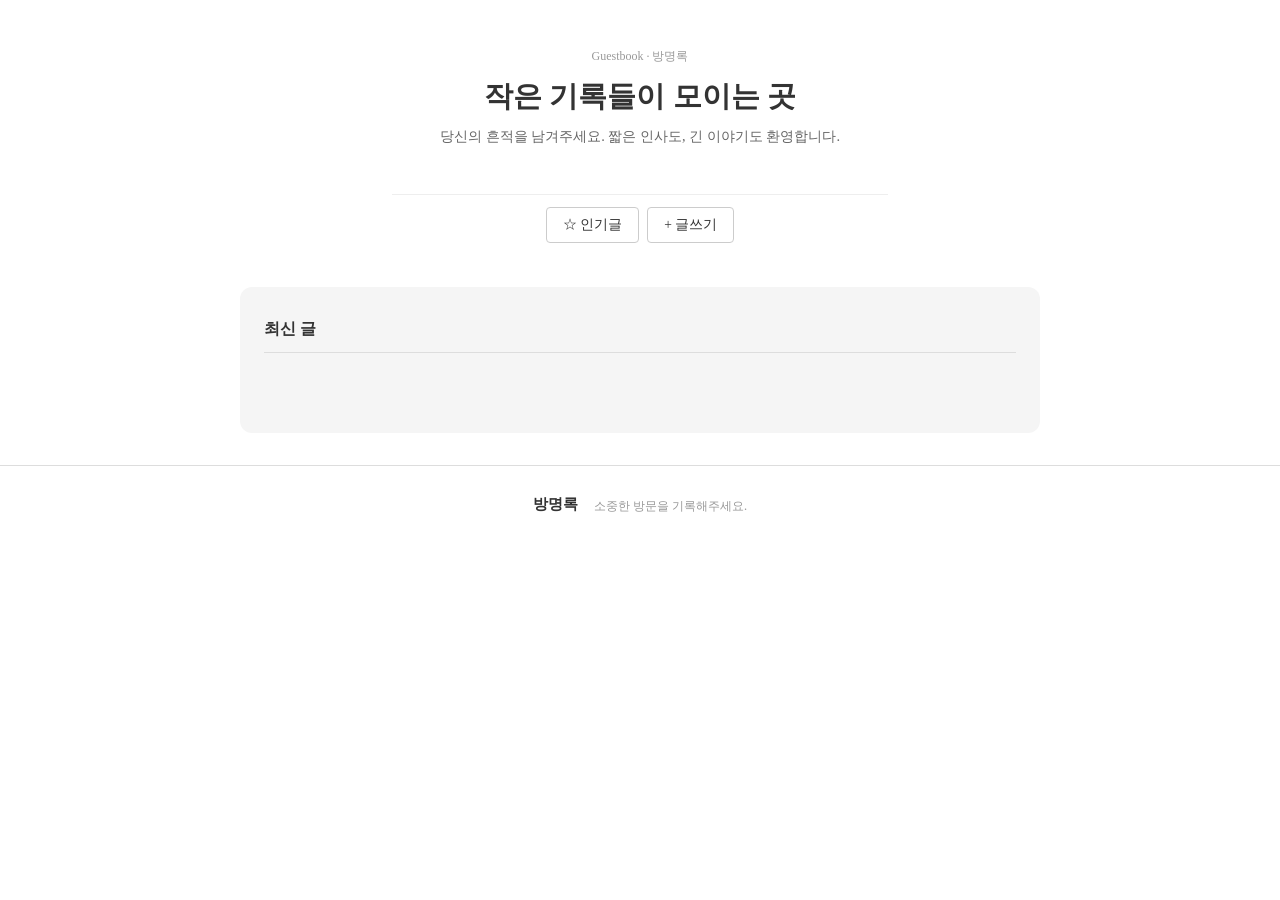
<file: index.html>
<!DOCTYPE html>
<html lang="ko">
<head>
  <meta charset="UTF-8">
  <meta name="viewport" content="width=device-width, initial-scale=1.0">
  <title>방명록</title>
  <link rel="icon" href="../assets/favicon.png" type="image/png">
  <link rel="stylesheet" href="../css/style.css">
</head>

<body>
  <header>
  <div class="header">
    <div class="header-inner">
      <p class="header-label">Guestbook · 방명록</p>
      <h1 class="header-title">작은 기록들이 모이는 곳</h1>
      <p class="header-desc">당신의 흔적을 남겨주세요. 짧은 인사도, 긴 이야기도 환영합니다.</p>
    </div>
  </div>

  <div class="nav-bar">
    <a href="../html/hot.html" class="btn" id="popularBtn">☆ 인기글</a>
    <a href="../html/write.html" class="btn" id="writeBtn">+ 글쓰기</a>
  </div>
</header>

<main class="main-box">
  <div class="section-header">
    <h2 class="section-title">
      최신 글
      <span class="count" id="postCount"></span>
    </h2>
  </div>

  <div class="post-list" id="postList"></div>

  <div class="pagination" id="pagination"></div>
</main>

<footer>

  <div class="footer-logo">방명록</div>
  <p class="footer-text">소중한 방문을 기록해주세요.</p>
  
</footer>

<script src="../js/main.js"></script>
  
</body>
</html>
</file>
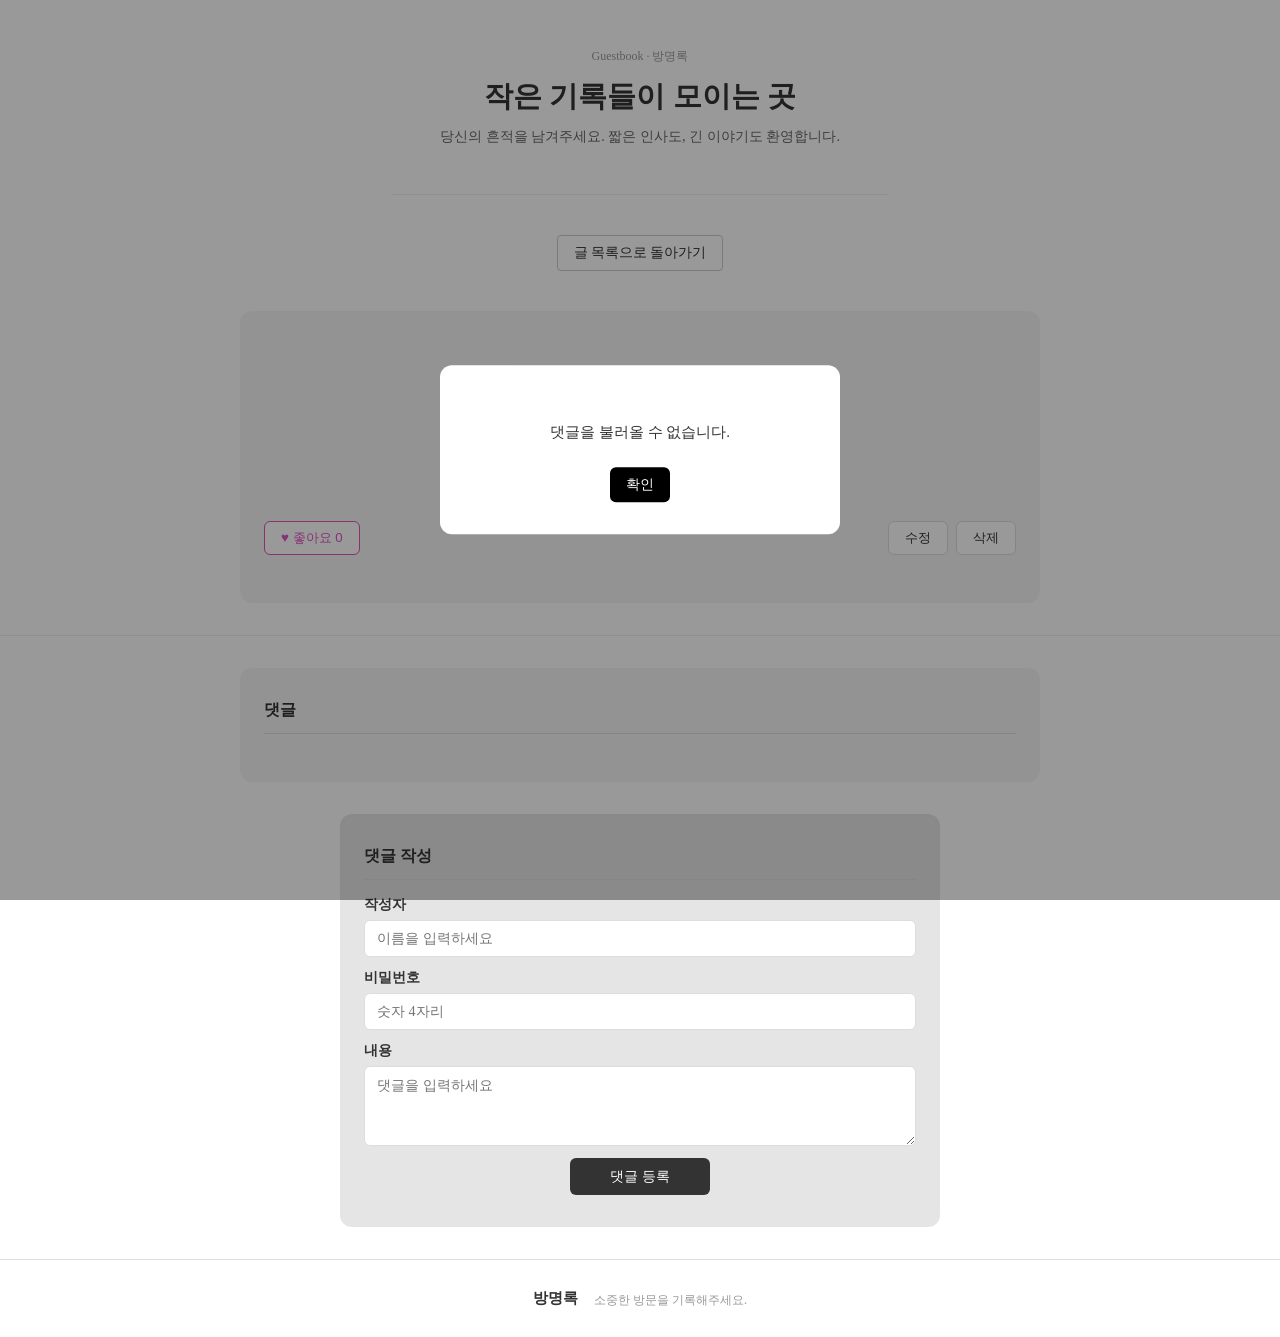
<file: html/detail.html>
<!DOCTYPE html>
<html lang="ko">
<head>
  <meta charset="UTF-8">
  <meta name="viewport" content="width=device-width, initial-scale=1.0">
  <title>Guestbook</title>
  <link rel="icon" href="../assets/favicon.png" type="image/png">
  <link rel="stylesheet" href="../css/style.css">
  <link rel="stylesheet" href="../css/detail.css">
</head>

<body>
  <header>
  <div class="header">
    <div class="header-inner">
      <p class="header-label">Guestbook · 방명록</p>
      <h1 class="header-title">작은 기록들이 모이는 곳</h1>
      <p class="header-desc">당신의 흔적을 남겨주세요. 짧은 인사도, 긴 이야기도 환영합니다.</p>
    </div>
  </div>
  </header>

<div class="main-links">
    <a href="/index.html" class="btn" id="homeBtn">글 목록으로 돌아가기</a>
</div>

<main class="main-box">

  <div class="post-header">
    <h2 class="post-title" id="postTitle"></h2>
    <div class="post-meta">
      <span id="postAuthor"></span>
      <span id="postTime"></span>
    </div>
  </div>

  <div class="post-content" id="postContent"></div>

  <!-- 좋아요 / 수정 / 삭제 버튼 -->
  <div class="post-actions">
    <button class="action-btn like-btn" id="likeBtn">♥ 좋아요 <span id="likeCount">0</span></button>
    <div class="post-actions-right">
      <button class="action-btn edit-btn" id="editBtn">수정</button>
      <button class="action-btn delete-btn" id="deleteBtn">삭제</button>
    </div>
  </div>
</main>

  <hr class="divider">

    <!-- 댓글 목록 -->
  <div class="comment-list-wrap">
    <h3 class="comment-title">
      댓글
      <span class="comment-count" id="commentCount"></span>
    </h3>
    <div class="comment-list" id="commentList"></div>
  </div>


  <!-- 댓글 작성 -->
  <div class="comment-write">
    <h3 class="comment-title">댓글 작성</h3>
    <div class="comment-form">
      <div class="fg">
        <label for="commentAuthor">작성자</label>
        <input type="text" id="commentAuthor" placeholder="이름을 입력하세요">
      </div>
      <div class="fg">
        <label for="commentPassword">비밀번호</label>
        <input type="password" id="commentPassword" placeholder="숫자 4자리" maxlength="4" inputmode="numeric">
      </div>
      <div class="fg">
        <label for="commentContent">내용</label>
        <textarea id="commentContent" placeholder="댓글을 입력하세요"></textarea>
      </div>
      <button class="comment-submit" id="commentSubmitBtn">댓글 등록</button>
    </div>
  </div>


<!-- 모달 -->
<div class="modal-overlay" id="modalOverlay">
  <div class="modal">
    <p class="modal-msg" id="modalMsg"></p>
    <button class="modal-btn" id="modalClose">확인</button>
  </div>
</div>

<div class="modal-overlay" id="passwordOverlay">
  <div class="modal">
    <button class="modal-close-x" id="passwordCancel">✕</button>
    <p class="modal-msg">비밀번호를 입력해주세요.</p>
    <input type="password" id="deletePassword" class="modal-input" placeholder="숫자 4자리" maxlength="4" inputmode="numeric">
    <div class="modal-buttons">
      <button class="modal-btn" id="passwordConfirm">확인</button>
    </div>
  </div>
</div>

<div class="modal-overlay" id="editOverlay">
  <div class="modal">
    <button class="modal-close-x" id="editCancel">✕</button>
    <p class="modal-msg">글 수정</p>
    <input class="modal-input" id="editTitle" placeholder="제목">  
    <textarea class="modal-textarea" id="editContent"></textarea>
    <div class="modal-buttons">
      <button class="modal-btn" id="editConfirm">수정 완료</button>
    </div>
  </div>
</div>

<footer>
  <div class="footer-logo">방명록</div>
  <p class="footer-text">소중한 방문을 기록해주세요.</p>
  
</footer>

<script src="../js/detail.js"></script>
  
</body>
</html>
</file>
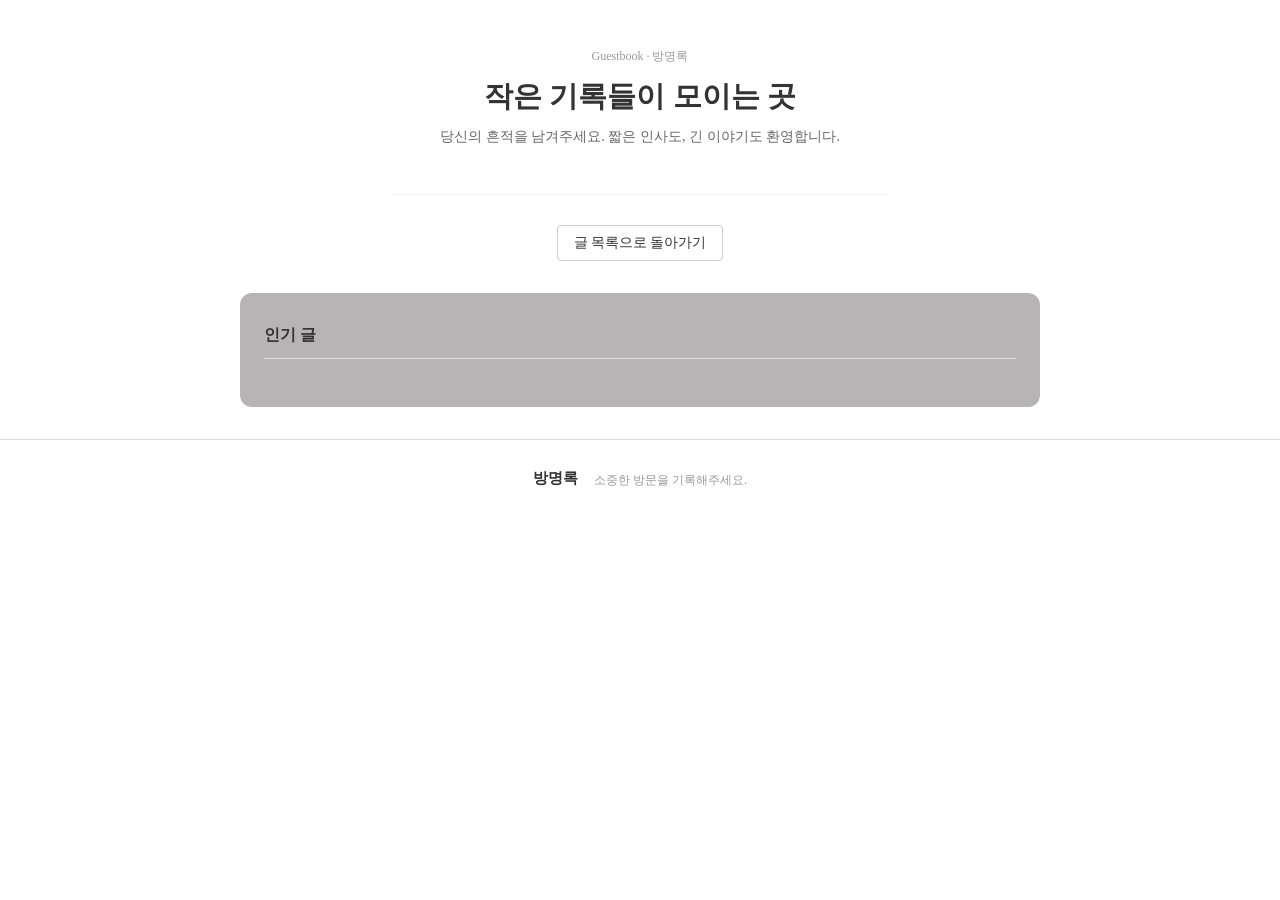
<file: html/hot.html>
<!DOCTYPE html>
<html lang="ko">
<head>
  <meta charset="UTF-8">
  <meta name="viewport" content="width=device-width, initial-scale=1.0">
  <title>Guestbook</title>
  <link rel="icon" href="../assets/favicon.png" type="image/png">
  <link rel="stylesheet" href="../css/style.css">
</head>

<body>
  <header>
  <div class="header">
    <div class="header-inner">
      <p class="header-label">Guestbook · 방명록</p>
      <h1 class="header-title">작은 기록들이 모이는 곳</h1>
      <p class="header-desc">당신의 흔적을 남겨주세요. 짧은 인사도, 긴 이야기도 환영합니다.</p>
    </div>
  </div>
  </header>

<div class="main-links">
    <a href="/index.html" class="btn" id="homeBtn">글 목록으로 돌아가기</a>
</div>

<main class="hot-box">
  <div class="section-header">
    <h2 class="section-title">
      인기 글
      <span class="count" id="postCount"></span>
    </h2>
  </div>

  <div class="post-list" id="postList"></div>
</main>

<footer>

  <div class="footer-logo">방명록</div>
  <p class="footer-text">소중한 방문을 기록해주세요.</p>
    
</footer>

<script src="../js/hot.js"></script>
  
</body>
</html>
</file>
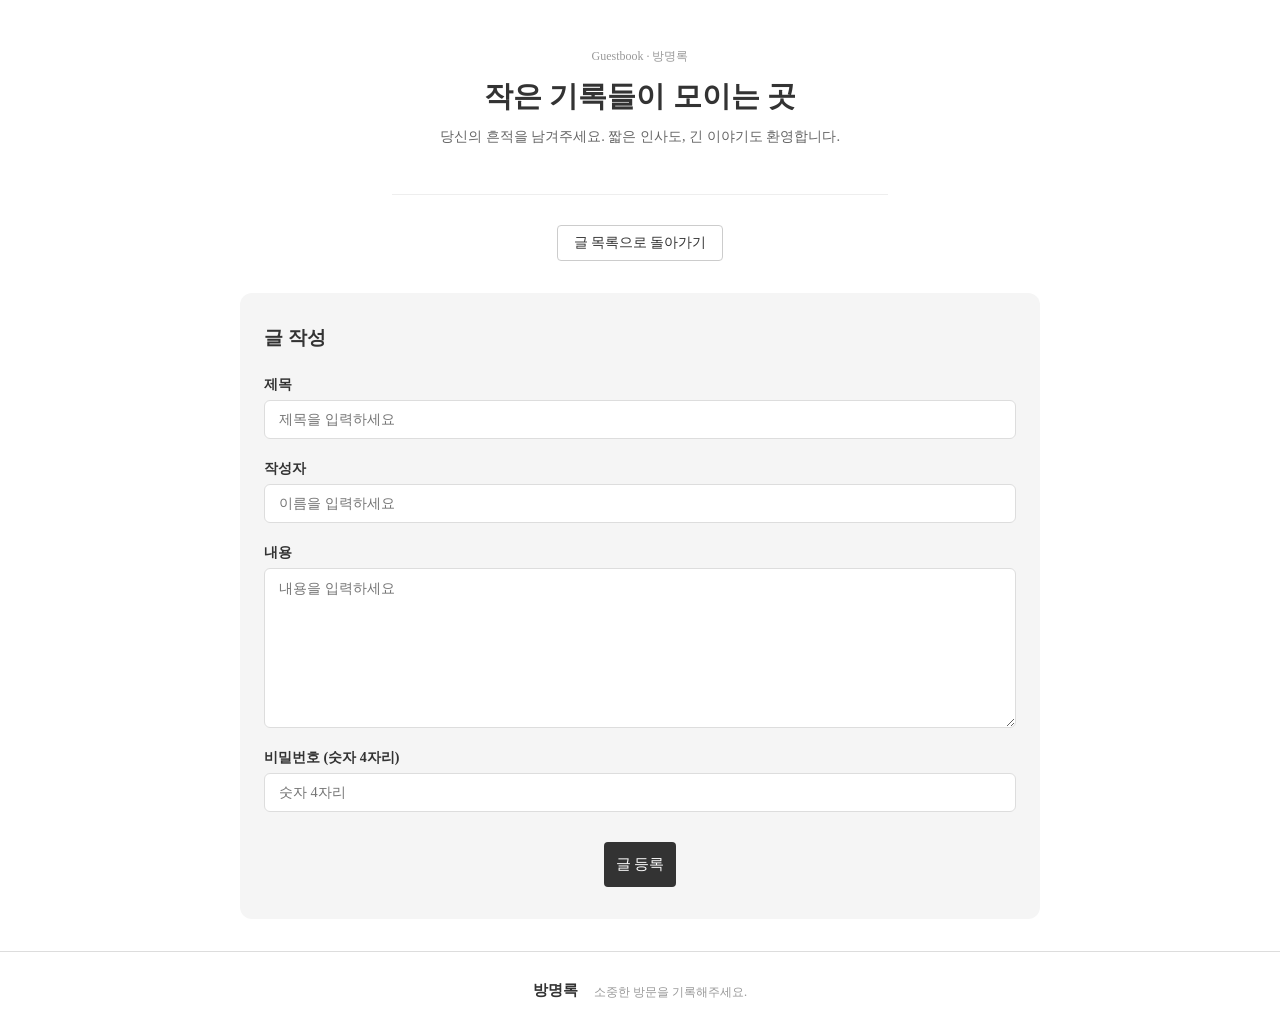
<file: html/write.html>
<!DOCTYPE html>
<html lang="ko">
<head>
  <meta charset="UTF-8">
  <meta name="viewport" content="width=device-width, initial-scale=1.0">
  <title>Guestbook</title>
  <link rel="icon" href="../assets/favicon.png" type="image/png">
  <link rel="stylesheet" href="../css/style.css">
  <link rel="stylesheet" href="../css/write.css">
</head>

<body>
  <header>
  <div class="header">
    <div class="header-inner">
      <p class="header-label">Guestbook · 방명록</p>
      <h1 class="header-title">작은 기록들이 모이는 곳</h1>
      <p class="header-desc">당신의 흔적을 남겨주세요. 짧은 인사도, 긴 이야기도 환영합니다.</p>
    </div>
  </div>

  </header>

  <div class="main-links">
    <a href="/index.html" class="btn" id="homeBtn">글 목록으로 돌아가기</a>
  </div>

<main class="main-box">
  <h2 class="write-title">글 작성</h2>

  <div class="form-group">
    <label for="title">제목</label>
    <input type="text" id="title" placeholder="제목을 입력하세요">
  </div>

  <div class="form-group">
    <label for="author">작성자</label>
    <input type="text" id="author" placeholder="이름을 입력하세요">
  </div>

  <div class="form-group">
    <label for="content">내용</label>
    <textarea id="content" placeholder="내용을 입력하세요"></textarea>
  </div>

  <div class="form-group">
    <label for="password">비밀번호 (숫자 4자리)</label>
    <input type="password" id="password" placeholder="숫자 4자리" maxlength="4" inputmode="numeric">
  </div>

  <button class="btn-submit" id="submitBtn">글 등록</button>
</main>

<footer>

  <div class="footer-logo">방명록</div>
  <p class="footer-text">소중한 방문을 기록해주세요.</p>
  
</footer>

<div class="modal-overlay" id="modalOverlay">
  <div class="modal">
    <p class="modal-msg" id="modalMsg"></p>
    <button class="btn" id="modalClose">확인</button>
  </div>
</div>

<script src="../js/write.js"></script>

</body>
</html>
</file>
<file: css/style.css>
* {
  margin: 0;
  padding: 0;
  box-sizing: border-box;
}

body {
  font-family: 'Noto Serif KR', serif;
  background-color: #ffffff;
  color: #333333;
}

/* HEADER */
header {
  display: flex;
  flex-direction: column;
  align-items: center;
}

.header {
  text-align: center;
  padding: 48px ;
  border-bottom: 1px solid #eeeeee;
}

.header-label {
  font-size: 0.75rem;
  color: #999999;
  margin-bottom: 12px;
}

.header-title {
  font-size: 1.8rem;
  font-weight: bold;
  margin-bottom: 10px;
}

.header-desc {
  font-size: 0.9rem;
  color: #666666;
}

.nav-bar {
  display: flex;
  gap: 8px;
  padding: 12px 24px;
}

/* BUTTONS */
.btn {
  padding: 8px 16px;
  font-size: 0.85rem;
  cursor: pointer;
  text-decoration: none;
  border-radius: 4px;

  background: #ffffff;
  border: 1px solid #cccccc;
  color: #333333;
}

.btn:hover {
  background: #d6d5d5;
  border-color: #7e7d7d;
}

/* MAIN */
/* SECTION HEADER */
.section-header {
  display: flex;
  justify-content: space-between;
  align-items: center;
  border-bottom: 1px solid #dddddd;
  padding-bottom: 12px;
  margin-bottom: 16px;
}

.section-title {
  font-size: 1rem;
  font-weight: bold;
}

.section-title .count {
  font-size: 0.8rem;
  color: #999999;
  font-weight: normal;
  margin-left: 6px;
}

.section-link {
  font-size: 0.8rem;
  color: #999999;
  text-decoration: none;
}

/* POST LIST */
main {
  max-width: 800px;

  margin: 32px auto;
  padding: 32px 24px;
  background: #f5f5f5;   /* 배경색 */
  border-radius: 12px;   
}

.hot-box {
  max-width: 800px;
  margin: 32px auto;
  padding: 32px 24px;
  background: #b6b4b4;   /* 배경색 */
  border-radius: 12px;   
}

.post-rank {
  margin-right: 12px;  
}

.post-likes {
  font-size: 0.8rem;
  color: #e05555;
  width: 60px;
  text-align: right;
}

.post-list {
  display: flex;
  flex-direction: column;
  gap: 12px;
}

.post-item {
  display: flex;
  justify-content: space-between;
  align-items: center;
  padding: 16px 20px;
  border: 1px solid #afafaf;  /* 기존 border-bottom 대신 전체 테두리 */
  border-radius: 8px;
  text-decoration: none;
  color: #333333;
  background: #ffffff;
}

.post-item:hover {
  background: #f9f9f9;
  border-color: #aaaaaa;
}

.post-title {
  font-size: 0.95rem;
  flex: 1;
}

.post-author {
  font-size: 0.8rem;
  color: #666666;
  width: 80px;
  text-align: right;
}

.post-time {
  font-size: 0.78rem;
  color: #999999;
  width: 90px;
  text-align: right;
}

/* EMPTY STATE */
.empty-state {
  text-align: center;
  padding: 60px 0;
  color: #999999;
  font-size: 0.9rem;
}

/* PAGINATION */
.pagination {
  display: flex;
  justify-content: center;
  gap: 4px;
  margin-top: 32px;
}

.page-btn {
  width: 34px;
  height: 34px;
  border: 1px solid #dddddd;
  background: #ffffff;
  color: #666666;
  cursor: pointer;
  border-radius: 4px;
  font-size: 0.85rem;
}

.page-btn.active {
  background: #333333;
  border-color: #333333;
  color: #ffffff;
}

/* FOOTER */
footer {
  border-top: 1px solid #dddddd;
  padding: 28px 24px;
  display: flex;
  flex-direction: row;
  justify-content: center;  /* 가로 가운데 */
  align-items: center;      /* 세로 가운데 */
  gap: 16px;
}

.footer-logo {
  font-weight: bold;
  font-size: 0.95rem;
}

.footer-text {
  font-size: 0.78rem;
  color: #999999;
  margin-top: 4px;
}

.main-links {
  display: flex;
  gap: 16px;
  display: flex;
  justify-content: center;  /* 가로 가운데 */
  align-items: center;      /* 세로 가운데 */
  margin-bottom: 30px;
  margin-top: 30px;
}
</file>
<file: css/detail.css>
.post-header {
  margin-bottom: 16px;
}

.post-title {
  font-size: 1.3rem;
  font-weight: bold;
  color: #333333;
  margin-bottom: 10px;
  line-height: 1.5;

}

.post-meta {
  display: flex;
  gap: 16px;
  font-size: 0.82rem;
  color: #999999;
}

.post-content {
  font-size: 0.95rem;
  color: #333333;
  line-height: 1.9;
  margin: 24px 0;
  min-height: 120px;
  white-space: pre-wrap;
}

/* 좋아요 / 수정 / 삭제 */
.post-actions {
  display: flex;
  justify-content: space-between;
  align-items: center;
  margin: 16px 0;
}

.post-actions-right {
  display: flex;
  gap: 8px;
}

.action-btn {
  padding: 7px 16px;
  border-radius: 6px;
  font-size: 0.83rem;
  cursor: pointer;
  border: 1px solid #dddddd;
  background: #ffffff;
  color: #333333;
}

.like-btn {
  color: #e055c2;
  border-color: #e055b2;
}

.like-btn:hover {
  background: #fff0fb;
}

.like-btn.liked {
  background: #e055b6;
  color: #ffffff;
}

.edit-btn:hover {
  background: #e1edff;
  color: #559de0;
  border-color: #5596e0;
}

.delete-btn:hover {
  background: #fff0f0;
  color: #e05555;
  border-color: #e05555;
}

.divider {
  border: none;
  border-top: 1px solid #eeeeee;
  margin: 24px 0;
}

/* 댓글 작성 */
.comment-write {
  max-width: 600px;
  margin: 32px auto;
  padding: 32px 24px;
  background: #e6e5e5;   /* 배경색 */
  border-radius: 12px;
}

.comment-title {
  font-size: 1rem;
  font-weight: bold;
  color: #333333;
  margin-bottom: 16px;
  border-bottom: 1px solid #dddddd;
  padding-bottom: 12px;
}

.comment-count {
  font-size: 0.78rem;
  font-weight: normal;
  color: #999999;
  margin-left: 4px;
}

.comment-form {
  display: flex;
  flex-direction: column;
  gap: 12px;
}

.fg {
  display: flex;
  flex-direction: column;
  gap: 6px;
}

.fg label {
  font-size: 0.85rem;
  font-weight: bold;
  color: #333333;
}

.fg input,
.fg textarea {
  padding: 9px 12px;
  border: 1px solid #dddddd;
  border-radius: 6px;
  font-size: 0.88rem;
  font-family: 'Noto Serif KR', serif;
  outline: none;
}

.fg input:focus,
.fg textarea:focus {
  border-color: #333333;
}

.fg textarea {
  height: 80px;
  resize: vertical;
}

.comment-submit {
  display: block;
  margin: 0 auto;
  padding: 9px 40px;
  background: #333333;
  color: #ffffff;
  border: none;
  border-radius: 6px;
  font-size: 0.88rem;
  font-family: 'Noto Serif KR', serif;
  cursor: pointer;
}

.comment-submit:hover {
  background: #111111;
}

/* 댓글 목록 */
.comment-list-wrap {
  margin-top: 8px;
  max-width: 800px;
  margin: 32px auto;
  padding: 32px 24px;
  background: #f5f5f5;   /* 배경색 */
  border-radius: 12px;
}



.comment-item {
  padding: 14px 0;
  border-bottom: 1px solid #706e6e;
}

.comment-item:last-child {
  border-bottom: none;
} /* 마지막 항목 margin 제거 */

.comment-meta {
  display: flex;
  justify-content: space-between;
  align-items: center;
  margin-bottom: 6px;
}

.comment-author {
  font-size: 0.85rem;
  font-weight: bold;
  color: #333333;
}

.comment-time {
  font-size: 0.78rem;
  color: #999999;
}

.comment-content {
  font-size: 0.88rem;
  color: #444444;
  line-height: 1.7;
}

.comment-delete {
  font-size: 0.75rem;
  color: #999999;
  background: #ffffff;
  border: 1px solid #dddddd;
  border-radius: 6px;
  cursor: pointer;
  padding: 4px 10px;
}

.comment-delete:hover {
  background: #fff0f0;
  color: #e05555;
  border-color: #e05555;
}

.empty-comment {
  text-align: center;
  padding: 32px 0;
  color: #999999;
  font-size: 0.88rem;
}

/* 모달 */
.modal-overlay {
  display: none;
  position: fixed;
  top: 0; left: 0;
  width: 100%; height: 100%;
  background: rgba(0, 0, 0, 0.4);
}

.modal {
  background: #ffffff;
  border-radius: 12px;
  padding: 32px 24px;
  width: 400px;
  text-align: center;
  position: absolute;
  top: 50%; left: 50%;
  transform: translate(-50%, -50%);
  
}

.modal-msg {
  font-size: 0.95rem;
  color: #333333;
  margin-bottom: 20px;
  margin-top: 20px;
  line-height: 2;
}

.modal-btn {
  padding: 8px 16px;
  background: #000000;
  color: #ffffff;
  border: none;
  border-radius: 6px;
  font-size: 0.9rem;
  cursor: pointer;
}

.modal-overlay.active {
  display: block;
}

/*댓글 좋아요*/
.comment-like-btn {
  font-size: 0.75rem;
  color: #999999;
  background: #ffffff;
  border: 1px solid #dddddd;
  border-radius: 6px;
  cursor: pointer;
  padding: 4px 10px;
}

.comment-like-btn:hover {
  background: #fff0fa;
  color: #e055bd;
  border-color: #e055c2;
}

.comment-like-btn.liked {
  background: #e055cd;
  color: #ffffff;
}

/*비번확인모달*/
.modal-input {
  width: 100%;
  padding: 9px 12px;
  border: 1px solid #dddddd;
  border-radius: 6px;
  font-size: 0.88rem;
  text-align: center;
  outline: none;
  margin-bottom: 16px;
}

.modal-input:focus {
  border-color: #333333;
}

.modal-buttons {
  display: flex;
  gap: 18px;
  justify-content: center;
}


.modal-close-x {
  position: absolute;
  top: 12px;
  right: 16px;
  background: none;
  border: none;
  font-size: 1rem;
  color: #999999;
  cursor: pointer;
}

.modal-close-x:hover {
  color: #333333;
}

.main-links {
  display: flex;
  gap: 16px;
  display: flex;
  justify-content: center;  /* 가로 가운데 */
  align-items: center;      /* 세로 가운데 */
  margin-bottom: 40px;
  margin-top: 40px;
}

/*글 수정 모달*/
.modal-textarea {
  width: 100%;
  height: 160px;
  padding: 9px 12px;
  border: 1px solid #dddddd;
  border-radius: 6px;
  font-size: 0.88rem;
  font-family: 'Noto Serif KR', serif;
  outline: none;
  resize: vertical;
  margin-bottom: 16px;
  text-align: left;
}

.modal-textarea:focus {
  border-color: #333333;
}
</file>
<file: css/write.css>
.write-title {
  font-size: 1.2rem;
  font-weight: bold;
  margin-bottom: 24px;
}

.form-group {
  display: flex;
  flex-direction: column;
  gap: 6px;
  margin-bottom: 20px;
}

.form-group label {
  font-size: 0.88rem;
  color: #333333;
  font-weight: bold;
}

.form-group input,
.form-group textarea {
  padding: 10px 14px;
  border: 1px solid #dddddd;
  border-radius: 6px;
  font-size: 0.9rem;
  font-family: 'Noto Serif KR', serif;
  outline: none;
}

.form-group input:focus,
.form-group textarea:focus {
  border-color: #333333;
}

.form-group textarea {
  height: 160px;
  resize: vertical;
}

.btn-submit {
  
  padding: 12px;
  background: #333333;
  color: #ffffff;
  border: none;
  border-radius: 4px;
  font-size: 0.95rem;
  font-family: 'Noto Serif KR', serif;
  cursor: pointer;
  display: block;
  margin: 0 auto;
  margin-top: 30px;
}

.btn-submit:hover {
  background: #111111;
}

/*모달*/
.modal-overlay {
  display: none;
  position: fixed;
  top: 0; left: 0;
  width: 100%; height: 100%;
  background: rgba(0, 0, 0, 0.4);
}

.modal {
  background: #ffffff;
  border-radius: 12px;
  padding: 32px 24px;
  width: 300px;
  text-align: center;
  position: absolute;
  top: 50%; left: 50%;
  transform: translate(-50%, -50%);
}

.modal-msg {
  font-size: 0.95rem;
  color: #333333;
  margin: 30px;
  line-height: 2;
}

.btn:hover {
  background: #dddddd;
}

/* 모달 열릴 때 */
.modal-overlay.active {
  display: block;
}
</file>
